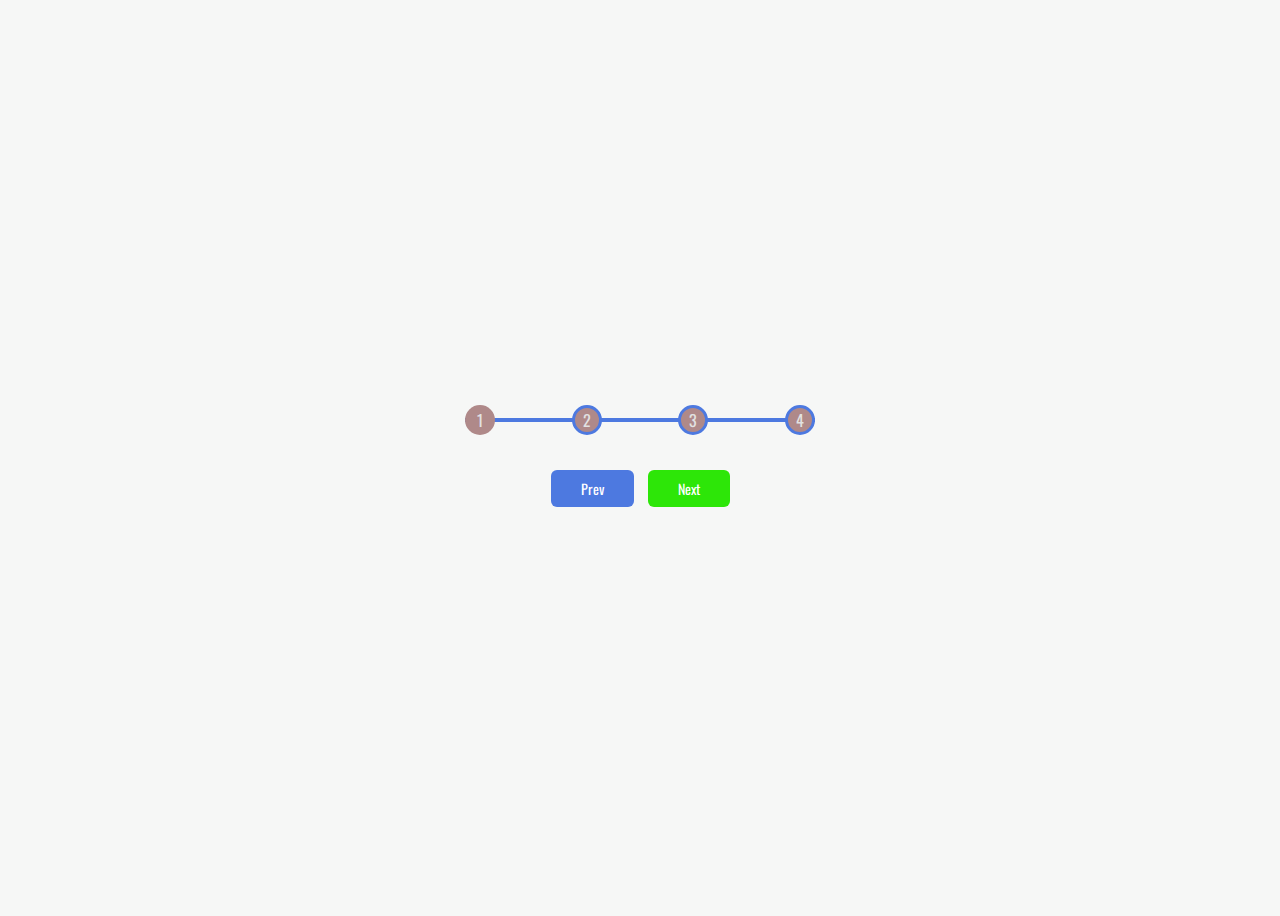
<file: ProgresStep/index.html>
<!DOCTYPE html>
<html lang="en">
<head>
    <meta charset="UTF-8">
    <meta http-equiv="X-UA-Compatible" content="IE=edge">
    <meta name="viewport" content="width=device-width, initial-scale=1.0">
    <title>Progres Steps</title>
    <link rel="stylesheet" href="style.css">
</head>
<body>
    <div class="container">
        <div class="progress-container">
            <div class="progress" id="progress"></div>
                <div class="circle active">1</div>
                <div class="circle">2</div>
                <div class="circle">3</div>
                <div class="circle">4</div>
        </div>
        <button class="btn" id="prev" disabled>Prev</button>
        <button class="btn" id="next">Next</button>
    </div>
    <script src="script.js" ></script>
</body>
</html>
</file>
<file: ProgresStep/style.css>
@import url('https://fonts.googleapis.com/css2?family=Oswald&display=swap');

* {
    box-sizing: border-box;
}
:root{
    --line--border--fill : #2de608;
    --line--border--empty : rgb(77, 121, 224);
}
body{
    background-color: #f6f7f6;
    font-family: 'Oswald', sans-serif;
    display: flex;
    align-items: center;
    justify-content: center;
    height: 100vh;
    overflow: hidden;
}
.container {
    text-align: center;
}

.progress-container{
    display: flex;
    justify-content: space-between;
    position: relative;
    margin-bottom: 30px;
    max-width: 100%;
    width: 350px;
}

.progress-container::before{
    content: '';
    background-color: var(--line--border--empty);
    position: absolute;
    top: 50%;
    left: 0;
    transform: translateY(-50%);
    height: 4px;
    width: 100%;
    z-index: -1;
}
.progress {
    background-color: var(--line--border--fill);
    position: absolute;
    top: 50%;
    left: 0;
    transform: translateY(-50%);
    height: 4px;
    width: 0;
    transition: 0.4s ease;
    z-index: -1;
}

.circle{
    background-color: #af8989;
    color: #e2e2e2;
    border-radius: 50%;
    height: 30px;
    width: 30px;
    display: flex;
    align-items: center;
    justify-content: center;
    border: 3px solid var(--line--border--empty);
    transition: 0.4s ease;
}

.circle.active {
    border: var(--line--border--fill);
}

.btn{
    background-color: var(--line--border--fill);
    color: #fff;
    border: 0;
    border-radius: 6px;
    cursor: pointer;
    font-family: inherit;
    padding: 8px 30px;
    margin: 5px;
    font-size: 14px;
}

.btn:active{
    transform: scale(0.95);
}

.btn:focus{
    outline: 0;
}

.btn:disabled{
    background-color: var(--line--border--empty);
    cursor: not-allowed;
}
</file>
